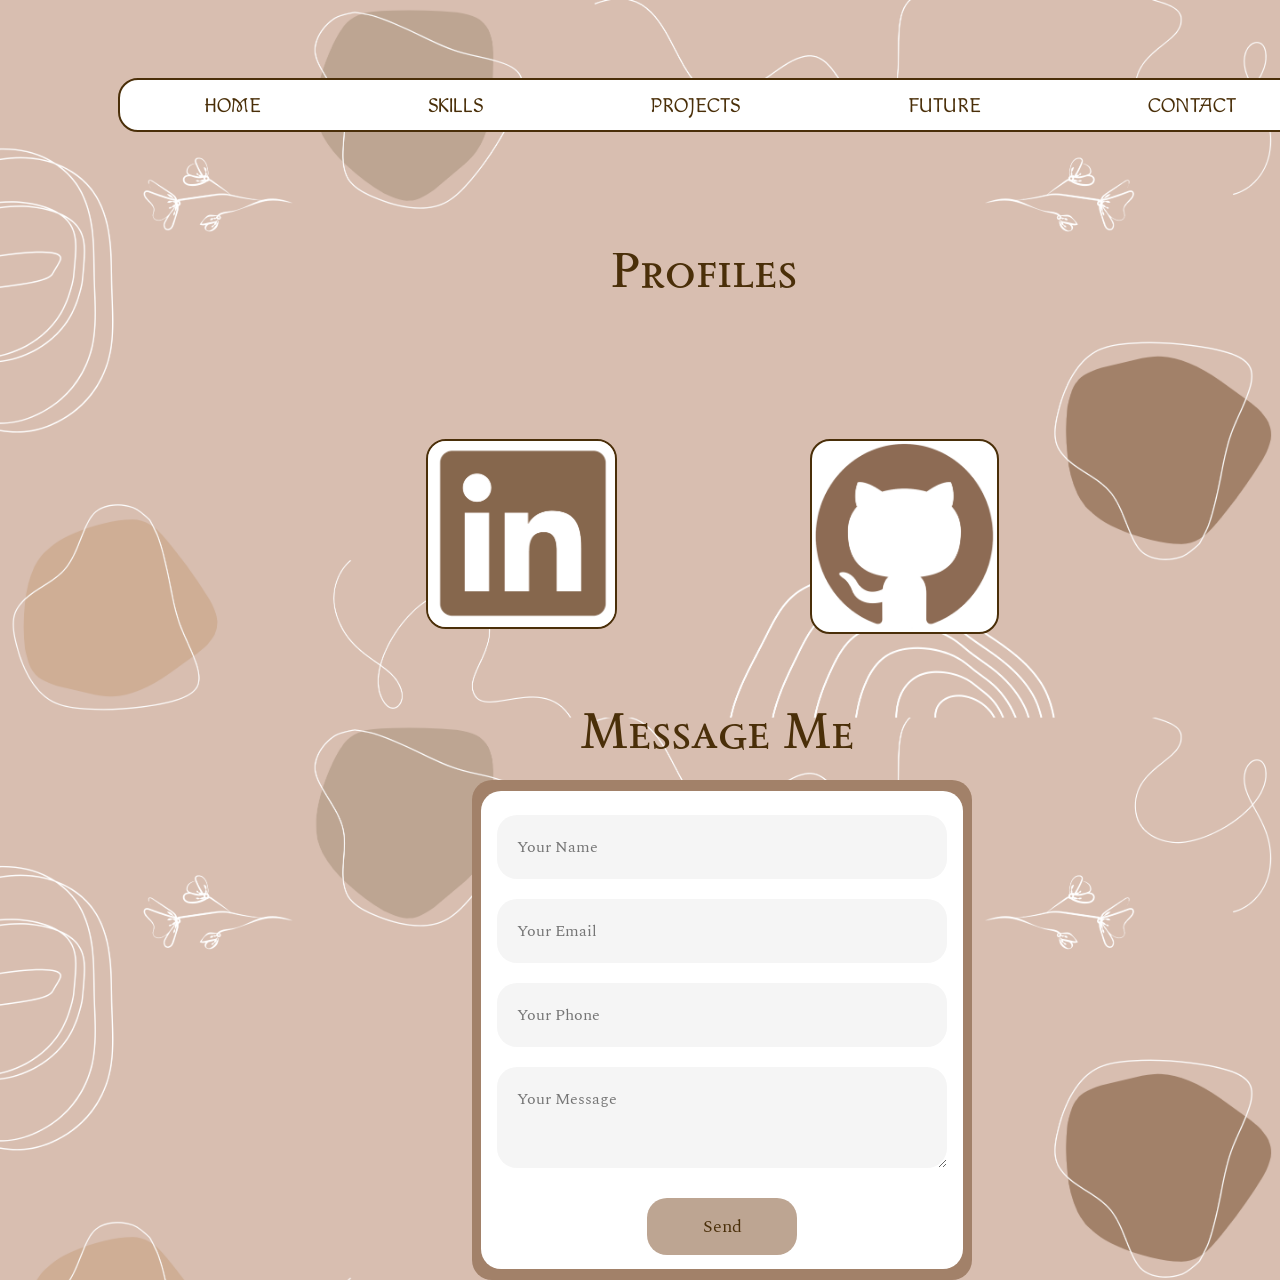
<file: contact.html>
<!DOCTYPE html>
<html>
<head>
    <title> Aika Chikayama-Jackson - Contact</title>
    <meta charset="UTF-8">
    <meta name="viewport" content="width=device-width, initial-scale=1, shrink-to-fit=no">
        <link href="contact-form.css" rel="stylesheet">
        <link rel="preconnect" href="https://fonts.googleapis.com">
        <link rel="preconnect" href="https://fonts.gstatic.com" crossorigin>
        <link href="https://fonts.googleapis.com/css2?family=Sedan+SC&display=swap" rel="stylesheet">
        <link rel="preconnect" href="https://fonts.googleapis.com">
        <link rel="preconnect" href="https://fonts.gstatic.com" crossorigin>
        <link href="https://fonts.googleapis.com/css2?family=Macondo&family=Sedan+SC&display=swap" rel="stylesheet">
        <link rel="preconnect" href="https://fonts.googleapis.com">
        <link rel="preconnect" href="https://fonts.gstatic.com" crossorigin>
        <link href="https://fonts.googleapis.com/css2?family=Spectral:ital,wght@0,200;0,300;0,400;0,500;0,600;0,700;0,800;1,200;1,300;1,400;1,500;1,600;1,700;1,800&display=swap" rel="stylesheet">


</head>



<body>
    <nav class="navbar">
        <a href="home.html">HOME</a>
        <a href="skills.html">SKILLS</a>
        <a href="projects.html">PROJECTS</a>
        <a href="future.html">FUTURE</a>
        <a href="contact.html">CONTACT</a>
    </nav>

    <div class="profiles">
    <header>Profiles</header>
        <a href="https://linkedin.com/in/aika-chikayama-jackson-9ab119316" target="_blank">
        <img src="Screenshot (16).png" class="linkedin" alt="LinkedIn Profile" style="max-width:100%">
        <a>
        <a href="https://github.com/aikajackson" target="_blank">
        <img src="Screenshot (17).png" class="github" alt="GitHub Profile" style="max-width:97%">
        </a>
    </div>

    <div class="message-me">
    <header>Message Me</header>
    </div>
<!---
    <div class="fcf-body">
        <form id="fcf-form-id" class="fcf-form-class" method="post" action="contact.php">
            
            <div class="fcf-form-group">
                <div class="fcf-input-group">
                    <input type="text" id="Name" name="Name" class="fcf-form-control" placeholder="Your Name" required>
                </div>
            </div>
    
            <div class="fcf-form-group">
                <div class="fcf-input-group">
                    <input type="email" id="Email" name="Email" class="fcf-form-control" placeholder="Your Email" required>
                </div>
            </div>

            <div class="fcf-form-group">
                <div class="fcf-input-group">
                    <input type="text" id="Phone" name="Phone" class="fcf-form-control" placeholder="Your Phone" required>
                </div>
            </div>
    
            <div class="fcf-form-group">
                <div class="fcf-input-group">
                    <textarea id="Message" name="Message" class="fcf-form-control" rows="6" maxlength="3000" placeholder="Your Message" required></textarea>
                </div>
            </div>
    
            <div class="fcf-form-group">
                <button type="submit" id="fcf-button" class="fcf-button">Send</button>
            </div>
    
        </form>
        </div>
    
    </div>
-->
        <div class="container">
            <form method="post" action="contact-form-process.php">
                <input type="text" id="name" name="name" placeholder="Your Name" required>
                <input type="email" id="email" name="email" placeholder="Your Email" required>
                <input type="text" id="phone" name="phone" placeholder="Your Phone" required>
                <textarea id="message" name="message" rows="4" placeholder="Your Message"></textarea>
                <button type="submit">Send</button>
            </form>
        </div>
    </div>
        
</body>
</html>
</file>
<file: contact-form.css>
.navbar {
    background-color: #fff;
    position: relative;
    top: 70px;
    left: 110px;
    border: #4a2f09, solid, 2px;
    border-radius: 20px;
    text-decoration: none;
    width: 1200px;
    height: 50px;
    word-spacing: 2px;
    display: flex;
    justify-content: space-around;
    overflow-x: hidden;
}
.navbar a {
    font-family: "Macondo";
    float: left;
    color: #4a2f09;
    text-align: center;
    padding: 14px 16px;
    text-decoration: none;
    font-size: 20px;
}
.navbar a:hover {
    background-color: #BDA592;
    color: black;
}
.linkedin{
    border: 2px solid #4a2f09;
    border-radius: 20px;
    position: absolute;
    right: 180px;
    top: 200px;


}
.github{
    border: 2px solid #4a2f09;
    border-radius: 20px;
    padding: 2px;
    background-color: #fff;
    position: absolute;
    left: 200px;
    top: 200px;
}
.profiles{
    font-family: "Sedan SC";
    font-size: 50px;
    color: #4a2f09;
    text-align: center;
    position: absolute;
    bottom: 600px;
    left: 610px;
}

body {
    background-image: url(Screenshot\ 2024-06-17\ 212128.png);
    background-repeat: repeat;
    background-size: cover;
}
.message-me {
    font-family: "Sedan SC";
    font-size: 50px;
    color: #4a2f09;
    text-align: center;
    position: absolute;
    top: 700px;
    left: 580px;
}
/*
#fcf-form {
    display:block;
}

.fcf-body {
    margin: 0;
    font-family: -apple-system, Arial, sans-serif;
    font-size: 1rem;
    font-weight: 400;
    line-height: 1.5;
    color: #212529;
    text-align: left;
    background-color: #fff;
    padding: 30px;
    padding-bottom: 10px;
    border: 1px solid #ced4da;
    border-radius: 0.25rem;
    max-width: 100%;
}

.fcf-form-group {
    margin-bottom: 1rem;
}

.fcf-input-group {
    position: relative;
    display: -ms-flexbox;
    display: flex;
    -ms-flex-wrap: wrap;
    flex-wrap: wrap;
    -ms-flex-align: stretch;
    align-items: stretch;
    width: 100%;
}

.fcf-form-control {
    display: block;
    width: 100%;
    height: calc(1.5em + 0.75rem + 2px);
    padding: 0.375rem 0.75rem;
    font-size: 1rem;
    font-weight: 400;
    line-height: 1.5;
    color: #495057;
    background-color: #fff;
    background-clip: padding-box;
    border: 1px solid #ced4da;
    outline: none;
    border-radius: 0.25rem;
    transition: border-color 0.15s ease-in-out, box-shadow 0.15s ease-in-out;
}

.fcf-form-control:focus {
    border: 1px solid #313131;
}

select.fcf-form-control[size], select.fcf-form-control[multiple] {
    height: auto;
}

textarea.fcf-form-control {
    font-family: -apple-system, Arial, sans-serif;
    height: auto;
}
.fcf-credit {
    padding-top: 10px;
    font-size: 0.9rem;
    color: #545b62;
}

.fcf-button {
    display: inline-block;
    font-weight: 400;
    color: #212529;
    text-align: center;
    vertical-align: middle;
    cursor: pointer;
    -webkit-user-select: none;
    -moz-user-select: none;
    -ms-user-select: none;
    user-select: none;
    background-color: transparent;
    border: 1px solid transparent;
    padding: 0.375rem 0.75rem;
    font-size: 1rem;
    line-height: 1.5;
    border-radius: 0.25rem;
    transition: color 0.15s ease-in-out, background-color 0.15s ease-in-out, border-color 0.15s ease-in-out, box-shadow 0.15s ease-in-out;
}

@media (prefers-reduced-motion: reduce) {
    .fcf-btn {
        transition: none;
    }
}

.fcf-button:hover {
    color: #212529;
    text-decoration: none;
}

.fcf-button:focus, .fcf-button.focus {
    outline: 0;
    box-shadow: 0 0 0 0.2rem rgba(0, 123, 255, 0.25);
}

.fcf-button-primary {
    color: #fff;
    background-color: #007bff;
    border-color: #007bff;
}

.fcf-button-primary:hover {
    color: #fff;
    background-color: #0069d9;
    border-color: #0062cc;
}

.fcf-button-primary:focus, .fcf-button-primary.focus {
    color: #fff;
    background-color: #0069d9;
    border-color: #0062cc;
    box-shadow: 0 0 0 0.2rem rgba(38, 143, 255, 0.5);
}

.fcf-button-lg, .fcf-button-group-lg>.fcf-button {
    padding: 0.5rem 1rem;
    font-size: 1.25rem;
    line-height: 1.5;
    border-radius: 0.3rem;
}

.fcf-button-block {
    display: block;
    width: 100%;
}

.fcf-button-block+.fcf-button-block {
    margin-top: 0.5rem;
}

input[type="submit"].fcf-button-block, input[type="reset"].fcf-button-block, input[type="button"].fcf-button-block {
    width: 100%;
}
*/
.container {
    position: absolute;
    top: 780px;
    left: 472px;
    width: 500px;
    height: 500px;
    border-radius: 20px;
    background-color: #A28169;
    display: flex;
    align-items: center;
    justify-content: center;
}
form {
    background-color: #fff;
    display: flex;
    flex-direction: column;
    padding: 14px 16px;
    width: 450px;
    height: 450px;
    border-radius: 20px;
}
form input, form textarea {
    border: 0;
    border-radius: 20px;
    margin: 10px 0;
    padding: 20px;
    outline: none;
    background-color: #f5f5f5;
    font-family: "Spectral";
    font-size: 16px;
}
form button {
    padding: 15px;
    background-color: #BDA592;
    font-family: "Spectral";
    color: #4a2f09;
    font-size: 18px;
    border: 0;
    border-radius: 20px;
    outline: none;
    cursor: pointer;
    width: 150px;
    margin: 20px auto 0;
}
</file>
